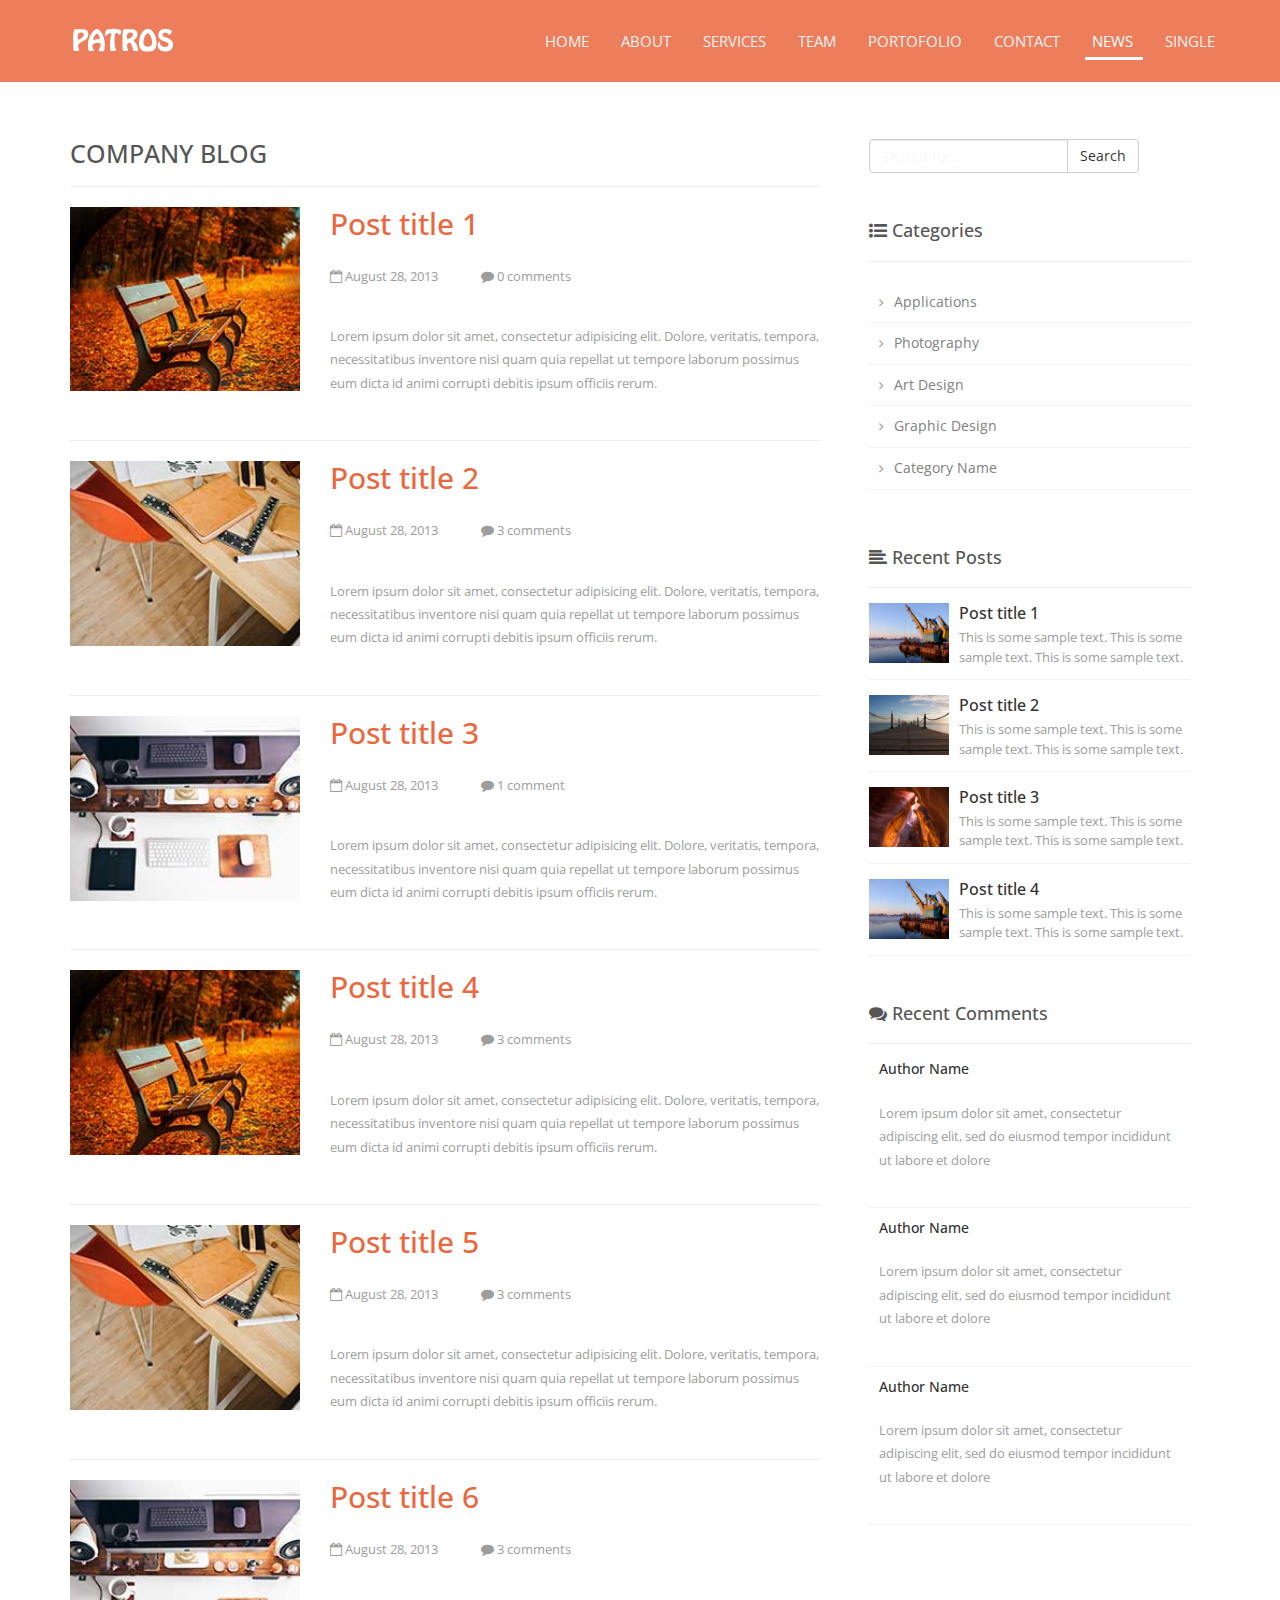
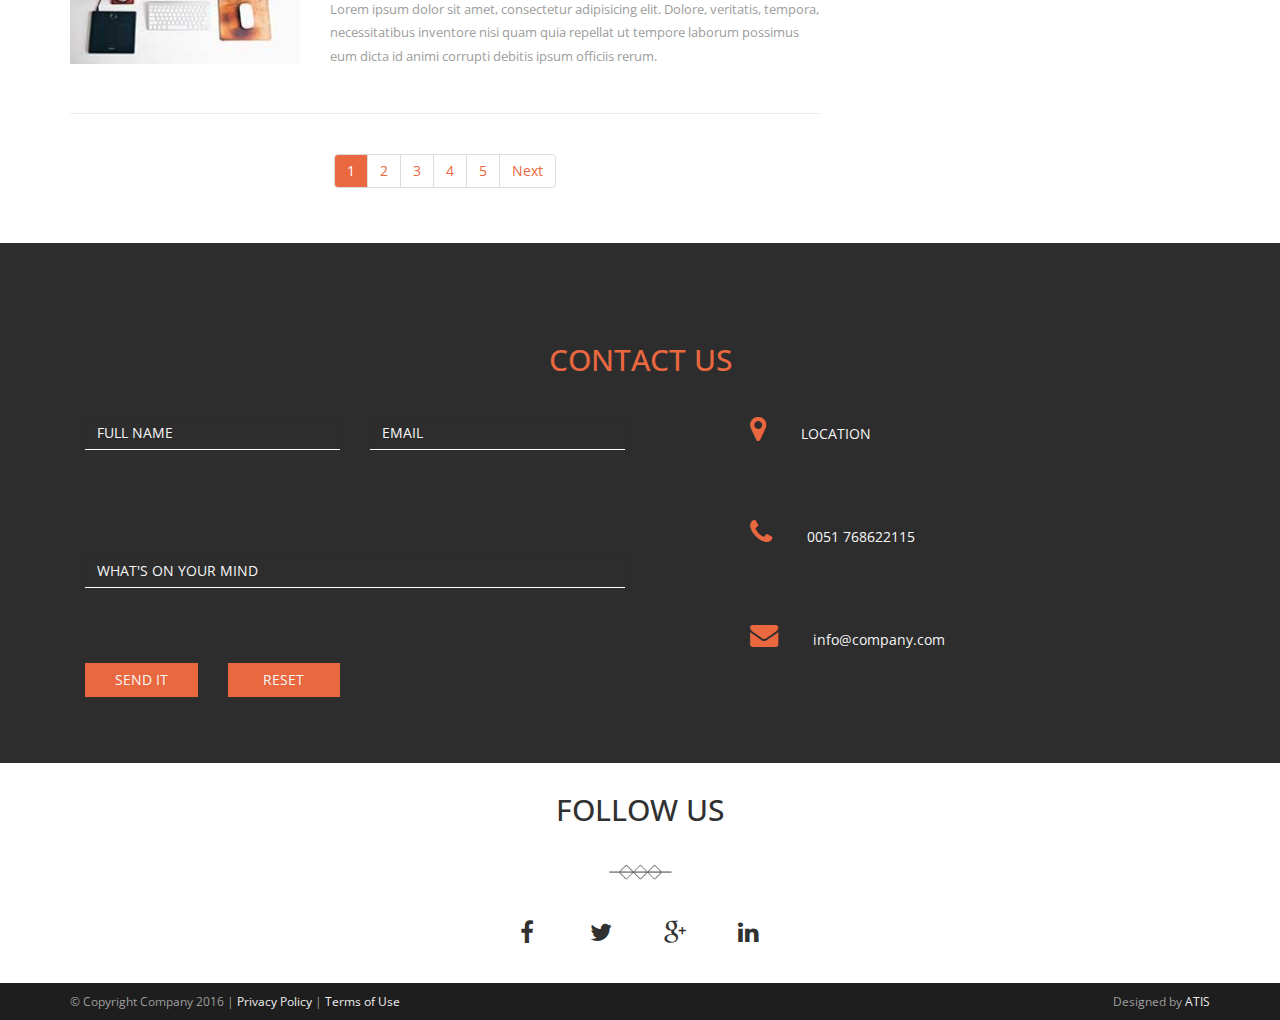
<file: blog.html>
<!DOCTYPE html>
<html lang="en">

	<head>
		<meta charset="utf-8">
		<meta http-equiv="X-UA-Compatible" content="IE=edge">
		<meta name="viewport" content="width=device-width, initial-scale=1">
		<meta name="description" content="">
		<meta name="author" content="">

        <title>PATROS - HTML5 FREE TEMPLATE</title>

        <!-- Bootstrap Core CSS -->

        <link href="css/bootstrap.min.css" rel="stylesheet">

        <!-- Custom Fonts -->
        <link href="font-awesome/css/font-awesome.min.css" rel="stylesheet" type="text/css">

        <!-- Custom CSS -->
		<link rel="stylesheet" href="css/patros.css" >
        
        <!-- HTML5 Shim and Respond.js IE8 support of HTML5 elements and media queries -->
        <!-- WARNING: Respond.js doesn't work if you view the page via file:// -->
        <!--[if lt IE 9]>
            <script src="https://oss.maxcdn.com/libs/html5shiv/3.7.0/html5shiv.js"></script>
            <script src="https://oss.maxcdn.com/libs/respond.js/1.4.2/respond.min.js"></script>
            <![endif]-->

	</head>

	<body data-spy="scroll">
		<!-- Navigation -->
		<nav class="navbar navbar-inverse navbar-fixed-top">
			<div class="container">
				<div class="navbar-header">
					<button type="button" class="navbar-toggle" data-toggle="collapse" data-target="#bs-example-navbar-collapse-1">
						<span class="sr-only">Toggle navigation</span>
						<span class="icon-bar"></span>
						<span class="icon-bar"></span>
						<span class="icon-bar"></span>
					</button>
					<a class="navbar-brand" href="index.html"><img src="images/logo.png" alt="company logo"/></a>
				</div>
				<div class="collapse navbar-collapse" id="bs-example-navbar-collapse-1">
					<ul class="nav navbar-nav navbar-right custom-menu">
						<li><a href="index.html#home">Home</a></li>
						<li><a href="index.html#about">About</a></li>
						<li><a href="index.html#services">Services</a></li>
						<li><a href="index.html#meet-team">Team</a></li>
						<li><a href="index.html#portfolio1">Portofolio</a></li>
						<li><a href="index.html#contact">Contact</a></li>
						<li class="active"><a href="blog.html">News</a></li>
						<li><a href="single-post.html">Single</a></li>
					</ul>
				</div>
			</div>
		</nav>

		<!-- Page Content -->
		<section class="container blog">
			<div class="row">
		        <!-- Blog Column -->
		        <div class="col-md-8">
		            <h1 class="page-header sidebar-title">
		                Company Blog
		            </h1>
		            <!-- First Blog Post -->
		            <div class="row blogu">
		                <div class="col-sm-4 col-md-4 ">
		                    <div class="blog-thumb">
		                        <a href="single-post.html">
		                            <img class="img-responsive" src="images/blog-photo1.jpg" alt="photo">
		                        </a>
		                    </div>
		                </div>
		                <div class="col-sm-8 col-md-8">
		                    <h2 class="blog-title">
		                        <a href="single-post.html">Post title 1</a>
		                    </h2>
		                    <p><i class="fa fa-calendar-o"></i>  August 28, 2013 
		                        <span class="comments-padding"></span>
		                        <i class="fa fa-comment"></i> 0 comments
		                    </p>
		                    <p>Lorem ipsum dolor sit amet, consectetur adipisicing elit. Dolore, veritatis, tempora, necessitatibus inventore nisi quam quia repellat ut tempore laborum possimus eum dicta id animi corrupti debitis ipsum officiis rerum.</p>
		                </div>
		            </div>
		            <hr>
		            <!-- Second Blog Post -->
		            <div class="row">
		                <div class="col-sm-4 col-md-4">
		                    <div class="blog-thumb">
		                        <a href="single-post.html">
		                            <img class="img-responsive" src="images/blog-photo2.jpg" alt="photo">
		                        </a>
		                    </div>
		                </div>
		                <div class="col-sm-8 col-md-8">
		                    <h2 class="blog-title">
		                        <a href="single-post.html">Post title 2</a>
		                    </h2>
		                    <p><i class="fa fa-calendar-o"></i> August 28, 2013 
		                       <span class="comments-padding"></span>
		                       <i class="fa fa-comment"></i> 3 comments
		                    </p>
		                    <p>Lorem ipsum dolor sit amet, consectetur adipisicing elit. Dolore, veritatis, tempora, necessitatibus inventore nisi quam quia repellat ut tempore laborum possimus eum dicta id animi corrupti debitis ipsum officiis rerum.</p>
		                </div>
		            </div>
		            <hr>
		            <!-- Third Blog Post -->
		            <div class="row">
		                <div class="col-sm-4 col-md-4">
		                    <div class="blog-thumb">
		                        <a href="single-post.html">
		                        <img class="img-responsive" src="images/blog-photo3.jpg" alt="photo">
		                        </a>
		                    </div>
		                </div>
		                <div class="col-sm-8 col-md-8">
		                    <h2 class="blog-title">
		                        <a href="single-post.html">Post title 3</a>
		                    </h2>
		                    <p><i class="fa fa-calendar-o"></i>  August 28, 2013 
		                        <span class="comments-padding"></span>
		                        <i class="fa fa-comment"></i> 1 comment
		                    </p>
		                    <p>Lorem ipsum dolor sit amet, consectetur adipisicing elit. Dolore, veritatis, tempora, necessitatibus inventore nisi quam quia repellat ut tempore laborum possimus eum dicta id animi corrupti debitis ipsum officiis rerum.</p>
		                </div>
		            </div>
		            <hr>
		            <!-- Fourth Blog Post -->
		            <div class="row">
		                <div class="col-sm-4 col-md-4">
		                    <div class="blog-thumb">
		                        <a href="single-post.html">
		                            <img class="img-responsive" src="images/blog-photo1.jpg" alt="photo">
		                        </a>
		                    </div>
		                </div>
		                <div class="col-sm-8 col-md-8">
		                    <h2 class="blog-title">
		                        <a href="single-post.html">Post title 4</a>
		                    </h2>
		                    <p><i class="fa fa-calendar-o"></i> August 28, 2013 
		                       <span class="comments-padding"></span>
		                       <i class="fa fa-comment"></i> 3 comments
		                    </p>
		                    <p>Lorem ipsum dolor sit amet, consectetur adipisicing elit. Dolore, veritatis, tempora, necessitatibus inventore nisi quam quia repellat ut tempore laborum possimus eum dicta id animi corrupti debitis ipsum officiis rerum.</p>
		                </div>
		            </div>

		             <hr>
		            <!-- Fifth Blog Post -->
		            <div class="row">
		                <div class="col-sm-4 col-md-4">
		                    <div class="blog-thumb">
		                        <a href="single-post.html">
		                            <img class="img-responsive" src="images/blog-photo2.jpg" alt="photo">
		                        </a>
		                    </div>
		                </div>
		                <div class="col-sm-8 col-md-8">
		                    <h2 class="blog-title">
		                        <a href="single-post.html">Post title 5</a>
		                    </h2>
		                    <p><i class="fa fa-calendar-o"></i> August 28, 2013 
		                       <span class="comments-padding"></span>
		                       <i class="fa fa-comment"></i> 3 comments
		                    </p>
		                    <p>Lorem ipsum dolor sit amet, consectetur adipisicing elit. Dolore, veritatis, tempora, necessitatibus inventore nisi quam quia repellat ut tempore laborum possimus eum dicta id animi corrupti debitis ipsum officiis rerum.</p>
		                </div>
		            </div>

		             <hr>
		            <!-- Six Blog Post -->
		            <div class="row">
		                <div class="col-sm-4 col-md-4">
		                    <div class="blog-thumb">
		                        <a href="single-post.html">
		                            <img class="img-responsive" src="images/blog-photo3.jpg" alt="photo">
		                        </a>
		                    </div>
		                </div>
		                <div class="col-sm-8 col-md-8">
		                    <h2 class="blog-title">
		                        <a href="single-post.html">Post title 6</a>
		                    </h2>
		                    <p><i class="fa fa-calendar-o"></i> August 28, 2013 
		                       <span class="comments-padding"></span>
		                       <i class="fa fa-comment"></i> 3 comments
		                    </p>
		                    <p>Lorem ipsum dolor sit amet, consectetur adipisicing elit. Dolore, veritatis, tempora, necessitatibus inventore nisi quam quia repellat ut tempore laborum possimus eum dicta id animi corrupti debitis ipsum officiis rerum.</p>
		                </div>
		            </div>
		            


		            <hr>
		            <div class="text-center"> 
		                <ul class="pagination"> 
		                    <li class="active"> <a href="#">1</a> </li> 
		                    <li> <a href="#">2</a> </li> 
		                    <li> <a href="#">3</a> </li> 
		                    <li> <a href="#">4</a> </li> 
		                    <li> <a href="#">5</a> </li> 
		                    <li> <a href="#">Next</a> </li> 
		                </ul> 
		            </div>
		        </div>
		            <!-- Blog Sidebar Column -->
		            <aside class="col-md-4 sidebar-padding">
		                <div class="blog-sidebar">
		                    <div class="input-group searchbar">
		                        <input type="text" class="form-control searchbar" placeholder="Search for...">
		                        <span class="input-group-btn">
		                        <button class="btn btn-default" type="button">Search</button>
		                        </span>
		                    </div><!-- /input-group -->
		                </div>
		                <!-- Blog Categories -->
		                <div class="blog-sidebar">
		                    <h4 class="sidebar-title"><i class="fa fa-list-ul"></i> Categories</h4>
		                    <hr>
		                    <ul class="sidebar-list">
		                        <li><a href="#">Applications</a></li>
		                        <li><a href="#">Photography</a></li>
		                        <li><a href="#">Art Design</a></li>
		                        <li><a href="#">Graphic Design</a></li>
		                        <li><a href="#">Category Name</a></li>
		                    </ul>
		                </div>
		                <!-- Recent Posts -->
		                <div class="blog-sidebar">
		                    <h4 class="sidebar-title"><i class="fa fa-align-left"></i> Recent Posts</h4>
		                    <hr style="margin-bottom: 5px;">

		                    <div class="media">
		                        <a class="pull-left" href="#">
		                            <img class="img-responsive media-object" src="images/blog1.jpg" alt="Media Object">
		                        </a>
		                        <div class="media-body">
		                            <h4 class="media-heading"><a href="#">Post title 1</a></h4>
		                            This is some sample text. This is some sample text. This is some sample text.
		                        </div>
		                    </div>

		                    <div class="media">
		                        <a class="pull-left" href="#">
		                            <img class="img-responsive media-object" src="images/blog2.jpg" alt="Media Object">
		                        </a>
		                        <div class="media-body">
		                            <h4 class="media-heading"><a href="#">Post title 2</a></h4>
		                            This is some sample text. This is some sample text. This is some sample text.
		                        </div>
		                    </div>

		                    <div class="media">
		                        <a class="pull-left" href="#">
		                            <img class="img-responsive media-object" src="images/blog3.jpg" alt="Media Object">
		                        </a>
		                        <div class="media-body">
		                            <h4 class="media-heading"><a href="#">Post title 3</a></h4>
		                            This is some sample text. This is some sample text. This is some sample text.
		                        </div>
		                    </div>
		                    <div class="media">
		                        <a class="pull-left" href="#">
		                            <img class="img-responsive media-object" src="images/blog1.jpg" alt="Media Object">
		                        </a>
		                        <div class="media-body">
		                            <h4 class="media-heading"><a href="#">Post title 4</a></h4>
		                            This is some sample text. This is some sample text. This is some sample text.
		                        </div>
		                    </div>
		                </div>

		                <div class="blog-sidebar">
		                    <h4 class="sidebar-title"><i class="fa fa-comments"></i> Recent Comments</h4>
		                    <hr style="margin-bottom: 5px;">
		                     <ul class="sidebar-list">
		                        <li><h5 class="blog-title">Author Name</h5><p>Lorem ipsum dolor sit amet, consectetur adipiscing elit, sed do eiusmod tempor incididunt ut labore et dolore</p>
		                        </li>
		                        <li><h5 class="blog-title">Author Name</h5><p>Lorem ipsum dolor sit amet, consectetur adipiscing elit, sed do eiusmod tempor incididunt ut labore et dolore</p>
		                        </li>
		                        <li><h5 class="blog-title">Author Name</h5><p>Lorem ipsum dolor sit amet, consectetur adipiscing elit, sed do eiusmod tempor incididunt ut labore et dolore</p>
		                        </li>
							</ul>
						</div>

					</aside>
				</div>
		    </section>

        
		<section id="contact">
			<div class="container"> 
				<div class="row">
					<div class="col-md-12">
						<div class="col-lg-12">
							<div class="text-center color-elements">
							<h2>Contact Us</h2>
							</div>
						</div>
						<div class="col-lg-6 col-md-8">
							<form class="inline" id="contactForm" method="post" >
								<div class="row">
									<div class="col-sm-6 height-contact-element">
										<div class="form-group">
											<input type="text" name="first_name" class="form-control custom-labels" id="name" placeholder="FULL NAME" required data-validation-required-message="Please write your name!"/>
											<p class="help-block text-danger"></p>
										</div>
									</div>
									<div class="col-sm-6 height-contact-element">
										<div class="form-group">
											<input type="email" name="email" class="form-control custom-labels" id="email" placeholder="EMAIL" required data-validation-required-message="Please write your email!"/>
											<p class="help-block text-danger"></p>
										</div>
									</div>
									<div class="col-sm-12 height-contact-element">
										<div class="form-group">
											<input type="text" name="message" class="form-control custom-labels" id="message" placeholder="WHAT'S ON YOUR MIND" required data-validation-required-message="Please write a message!"/>
										</div>
									</div>
									<div class="col-sm-3 col-xs-6 height-contact-element">
										<div class="form-group">
											<input type="submit" class="btn btn-md btn-custom btn-noborder-radius" value="Send It"/>
										</div>
									</div>
									<div class="col-sm-3 col-xs-6 height-contact-element">
										<div class="form-group">
											<button type="button" class="btn btn-md btn-noborder-radius btn-custom" name="reset">RESET
											</button>
										</div>
									</div>
									<div class="col-sm-3 col-xs-6 height-contact-element">
										<div class="form-group">
											<div id="response_holder"></div>
										</div>
									</div>
									<div class="col-sm-12 contact-msg">
									<div id="success"></div>
									</div>
								</div>
							</form>
						</div>
						<div class="col-lg-5 col-md-3 col-lg-offset-1 col-md-offset-1">
							<div class="row">
								<div class="col-md-12 height-contact-element">
									<div class="form-group">
										<i class="fa fa-2x fa-map-marker"></i>
										<span class="text">LOCATION</span>
									</div>
								</div>
								<div class="col-md-12 height-contact-element">
									<div class="form-group">
										<i class="fa fa-2x fa-phone"></i>
										<span class="text">0051 768622115</span>
									 </div>
								 </div>
								<div class="col-md-12 height-contact-element">    
									<div class="form-group">
										<i class="fa fa-2x fa-envelope"></i>
										<span class="text">info@company.com</span>
									</div>
								</div>
							</div>
						</div>
					</div>
				</div>
			</div>
		</section>

		<section id="follow-us">
			<div class="container"> 
				<div class="text-center height-contact-element">
					<h2>FOLLOW US</h2>
				</div>
				<img class="img-responsive displayed" src="images/short.png" alt="short" />
				<div class="text-center height-contact-element">
					<ul class="list-unstyled list-inline list-social-icons">
						<li class="active"><a href="#"><i class="fa fa-facebook social-icons"></i></a></li>
						<li><a href="#"><i class="fa fa-twitter social-icons"></i></a></li>
						<li><a href="#"><i class="fa fa-google-plus social-icons"></i></a></li>
						<li><a href="#"><i class="fa fa-linkedin social-icons"></i></a></li>
					</ul>
				</div>
			</div>
		</section>

		<footer id="footer">
			<div class="container">
				<div class="row myfooter">
					<div class="col-sm-6"><div class="pull-left">
					© Copyright Company 2016 | <a href="#">Privacy Policy</a> | <a href="#">Terms of Use</a>
					</div></div>
					<div class="col-sm-6">
						<div class="pull-right">Designed by <a href="http://www.atis.al">ATIS</a></div>
					</div>
				</div>
			</div>
		</footer>


        <!-- jQuery -->
        <script src="js/jquery.js"></script>
        <!-- Bootstrap Core JavaScript -->
        <script src="js/bootstrap.min.js"></script>


        <!--Jquery Smooth Scrolling-->
        <script>
            $(document).ready(function(){
                $('.custom-menu a[href^="#"], .intro-scroller .inner-link').on('click',function (e) {
                    e.preventDefault();

                    var target = this.hash;
                    var $target = $(target);

                    $('html, body').stop().animate({
                        'scrollTop': $target.offset().top
                    }, 900, 'swing', function () {
                        window.location.hash = target;
                    });
                });

                $('a.page-scroll').bind('click', function(event) {
                    var $anchor = $(this);
                    $('html, body').stop().animate({
                        scrollTop: $($anchor.attr('href')).offset().top
                    }, 1500, 'easeInOutExpo');
                    event.preventDefault();
                });

               $(".nav a").on("click", function(){
                     $(".nav").find(".active").removeClass("active");
                    $(this).parent().addClass("active");
            	});

                $('body').append('<div id="toTop" class="btn btn-primary color1"><span class="glyphicon glyphicon-chevron-up"></span></div>');
                    $(window).scroll(function () {
                        if ($(this).scrollTop() != 0) {
                            $('#toTop').fadeIn();
                        } else {
                            $('#toTop').fadeOut();
                        }
                    }); 
                $('#toTop').click(function(){
                    $("html, body").animate({ scrollTop: 0 }, 700);
                    return false;
                });

            });
        </script>

    </body>
</html>
</file>
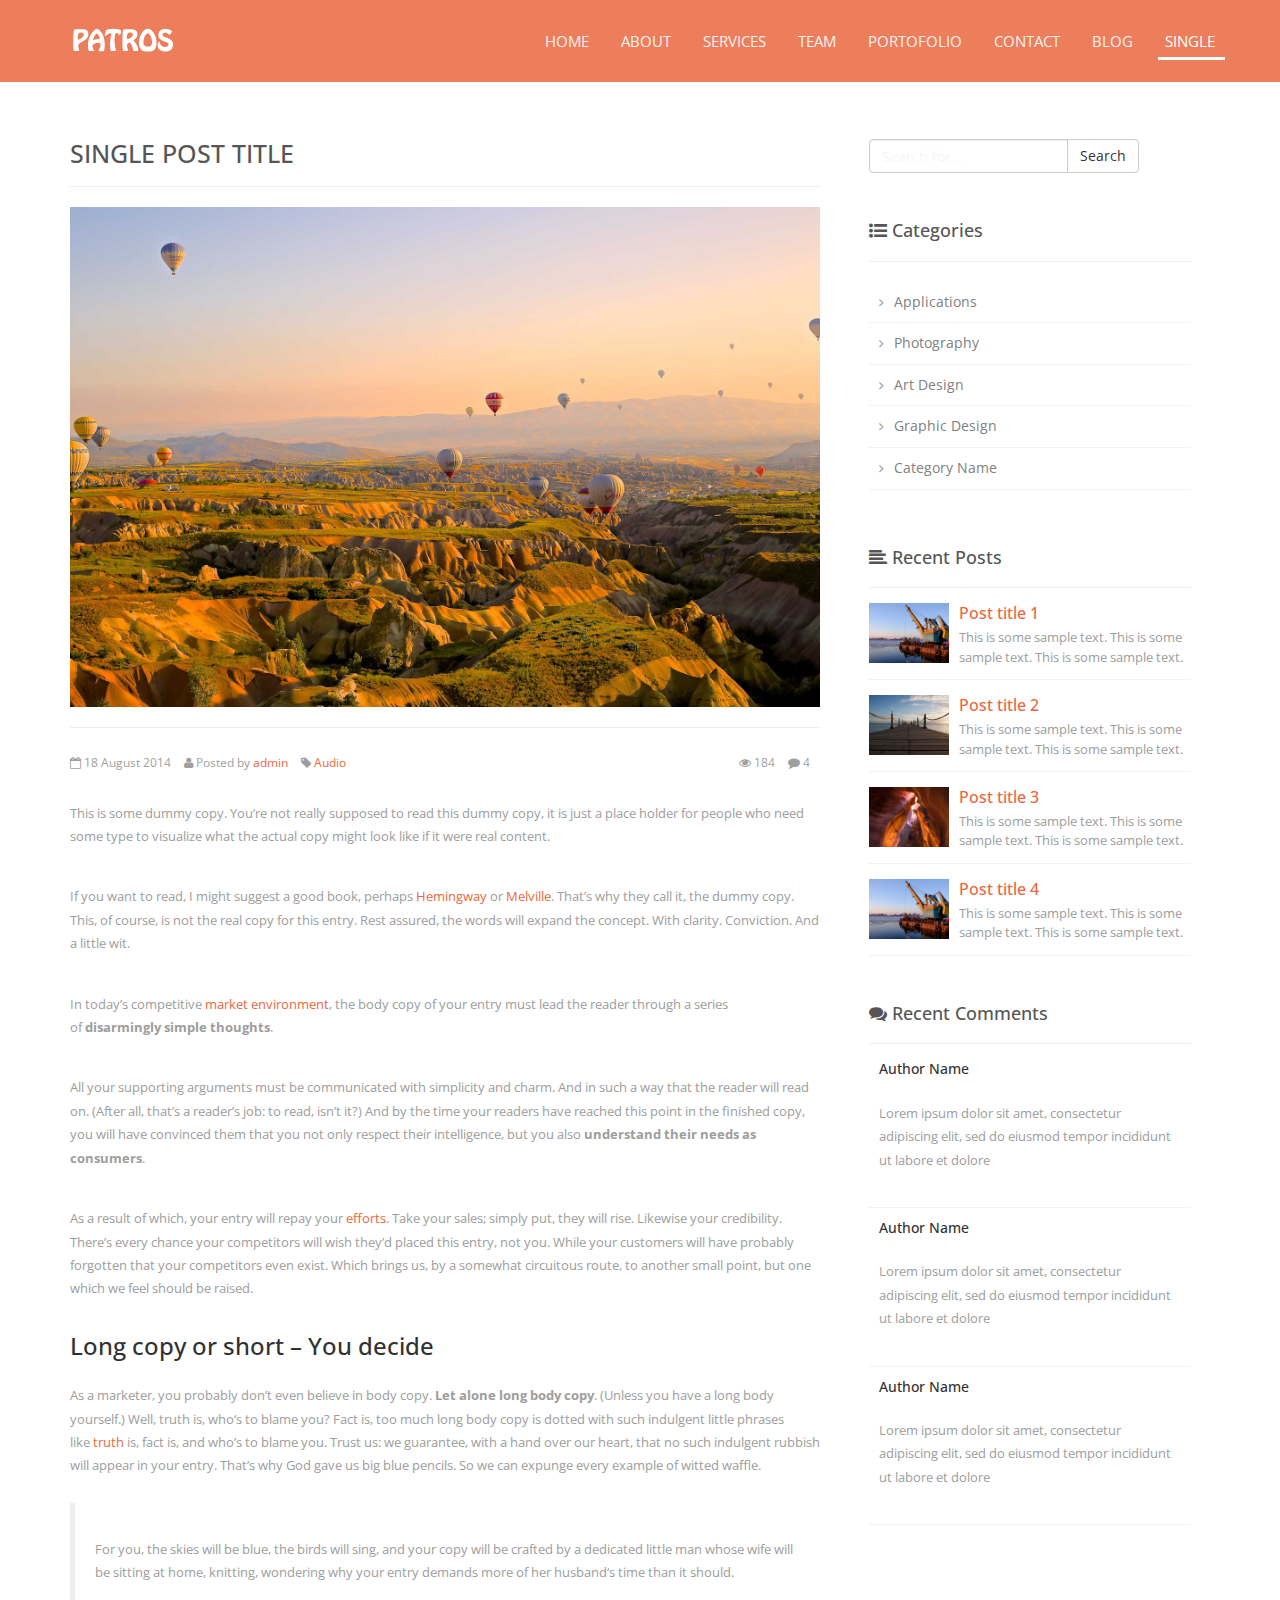
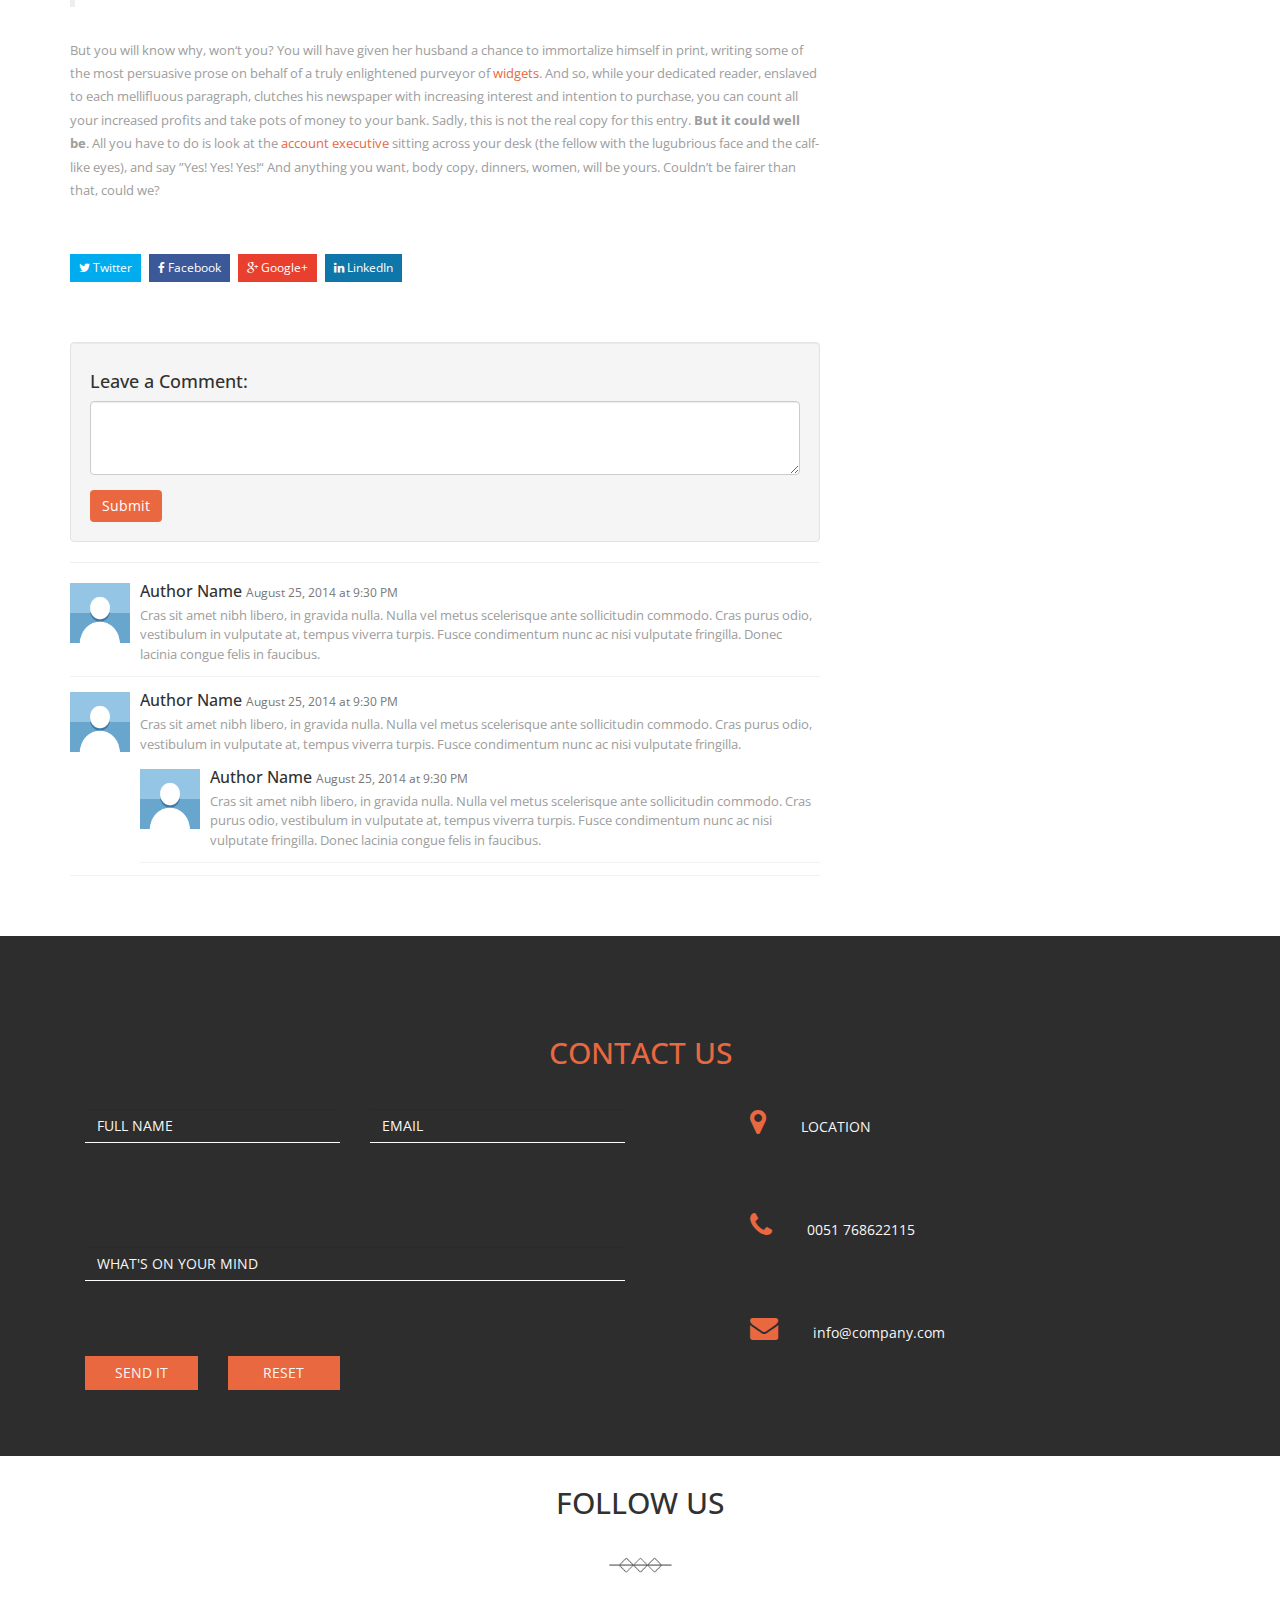
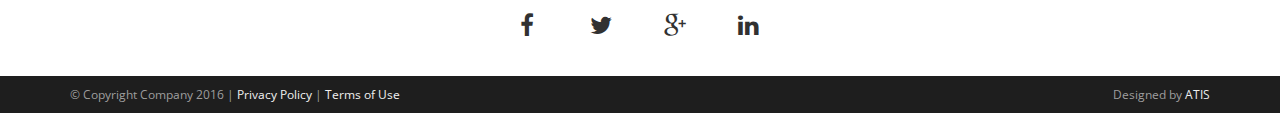
<file: single-post.html>
<!DOCTYPE html>
<html lang="en">

	<head>
		<meta charset="utf-8">
		<meta http-equiv="X-UA-Compatible" content="IE=edge">
		<meta name="viewport" content="width=device-width, initial-scale=1">
		<meta name="description" content="">
		<meta name="author" content="ATIS">

        <title>PATROS - HTML5 FREE TEMPLATE</title>

        <!-- Bootstrap Core CSS -->

        <link href="css/bootstrap.min.css" rel="stylesheet">

        <!-- Custom Fonts -->
        <link href="font-awesome/css/font-awesome.min.css" rel="stylesheet" type="text/css">

        <!-- Custom CSS -->
		<link rel="stylesheet" href="css/patros.css" >
        
        <!-- HTML5 Shim and Respond.js IE8 support of HTML5 elements and media queries -->
        <!-- WARNING: Respond.js doesn't work if you view the page via file:// -->
        <!--[if lt IE 9]>
            <script src="https://oss.maxcdn.com/libs/html5shiv/3.7.0/html5shiv.js"></script>
            <script src="https://oss.maxcdn.com/libs/respond.js/1.4.2/respond.min.js"></script>
            <![endif]-->

	</head>

    <body data-spy="scroll">
		<!-- Navigation -->
		<nav class="navbar navbar-inverse navbar-fixed-top">
			<div class="container">
				<div class="navbar-header">
					<button type="button" class="navbar-toggle" data-toggle="collapse" data-target="#bs-example-navbar-collapse-1">
						<span class="sr-only">Toggle navigation</span>
						<span class="icon-bar"></span>
						<span class="icon-bar"></span>
						<span class="icon-bar"></span>
					</button>
					<a class="navbar-brand" href="index.html"><img src="images/logo.png" alt="company logo"/></a>
				</div>
				<div class="collapse navbar-collapse" id="bs-example-navbar-collapse-1">
					<ul class="nav navbar-nav navbar-right custom-menu">
						<li><a href="index.html#home">Home</a></li>
						<li><a href="index.html#about">About</a></li>
						<li><a href="index.html#services">Services</a></li>
						<li><a href="index.html#meet-team">Team</a></li>
						<li><a href="index.html#portfolio1">Portofolio</a></li>
						<li><a href="index.html#contact">Contact</a></li>
						<li><a href="blog.html">Blog</a></li>
						<li class="active"><a href="single-post.html">Single</a></li>
					</ul>
				</div>
			</div>
		</nav>

    <!-- Page Content -->
	    <div class="container blog singlepost">
			<div class="row">
				<article class="col-md-8">
			        <h1 class="page-header sidebar-title">Single Post Title</h1>
			        <img src="images/unsplash1.jpg" class="img-responsive" alt="photo" />
			        <hr>
					<div class="row">
						<div class="col-md-12">
							<div class="entry-meta">
								 <span><i class="fa fa-calendar-o"></i> 18 August 2014</span>
								 <span><i class="fa fa-user"></i> Posted by <a href="#">admin</a></span>  
								 <span> <i class="fa fa-tag"></i> <a href="#" rel="tag">Audio</a></span>
								 <div class="pull-right"><span><i class="fa fa-eye"></i> 184</span> <span><i class="fa fa-comment"></i> 4</span></div>
							</div>
					</div>
					</div>
					<p>This is some dummy copy. You&rsquo;re not really supposed to read this dummy copy, it is just a place holder for people who need some type to visualize what the actual copy might look like if it were real content.</p>
					<p>If you want to read, I might suggest a good book, perhaps <a title="Hemingway" href="http://en.wikipedia.org/wiki/Ernest_Hemingway">Hemingway</a> or <a title="Melville" href="http://en.wikipedia.org/wiki/Herman_Melville">Melville</a>. That&rsquo;s why they call it, the dummy copy. This, of course, is not the real copy for this entry. Rest assured, the words will expand the concept. With clarity. Conviction. And a little wit.</p>
					<p>In today&rsquo;s competitive <a title="market environment" href="http://en.wikipedia.org/wiki/Market_environment">market environment</a>, the body copy of your entry must lead the reader through a series of <strong>disarmingly simple thoughts</strong>.</p>
					<p>All your supporting arguments must be communicated with simplicity and charm. And in such a way that the reader will read on. (After all, that&rsquo;s a reader&rsquo;s job: to read, isn&rsquo;t it?) And by the time your readers have reached this point in the finished copy, you will have convinced them that you not only respect their intelligence, but you also <strong>understand their needs as consumers</strong>.</p>
					<p>As a result of which, your entry will repay your <a title="writing" href="http://en.wikipedia.org/wiki/Writing">efforts</a>. Take your sales; simply put, they will rise. Likewise your credibility. There&rsquo;s every chance your competitors will wish they&rsquo;d placed this entry, not you. While your customers will have probably forgotten that your competitors even exist. Which brings us, by a somewhat circuitous route, to another small point, but one which we feel should be raised.</p>
					<h3>Long copy or short – You decide</h3>
					<p>As a marketer, you probably don&rsquo;t even believe in body copy. <strong>Let alone long body copy</strong>. (Unless you have a long body yourself.) Well, truth is, who&lsquo;s to blame you? Fact is, too much long body copy is dotted with such indulgent little phrases like <a title="truth" href="http://en.wikipedia.org/wiki/Truth">truth</a> is, fact is, and who&rsquo;s to blame you. Trust us: we guarantee, with a hand over our heart, that no such indulgent rubbish will appear in your entry. That&rsquo;s why God gave us big blue pencils. So we can expunge every example of witted waffle.</p>
					<blockquote>
					  <p>For you, the skies will be blue, the birds will sing, and your copy will be crafted by a dedicated little man whose wife will be sitting at home, knitting, wondering why your entry demands more of her husband&lsquo;s time than it should.</p>
					</blockquote>
					<p>But you will know why, won&lsquo;t you? You will have given her husband a chance to immortalize himself in print, writing some of the most persuasive prose on behalf of a truly enlightened purveyor of <a title="widgets" href="http://en.wikipedia.org/wiki/Widgets">widgets</a>. And so, while your dedicated reader, enslaved to each mellifluous paragraph, clutches his newspaper with increasing interest and intention to purchase, you can count all your increased profits and take pots of money to your bank. Sadly, this is not the real copy for this entry. <strong>But it could well be</strong>. All you have to do is look at the <a title="account executive" href="http://en.wikipedia.org/wiki/Account_executive">account executive</a> sitting across your desk (the fellow with the lugubrious face and the calf-like eyes), and say &rdquo;Yes! Yes! Yes!&ldquo; And anything you want, body copy, dinners, women, will be yours. Couldn&rsquo;t be fairer than that, could we?</p>

					<div class="mysharing">
					<!-- Twitter -->
					<a href="http://twitter.com/home?status=" title="Share on Twitter" target="_blank" class="btn btn-twitter"><i class="fa fa-twitter"></i> Twitter</a>
					 <!-- Facebook -->
					<a href="https://www.facebook.com/sharer/sharer.php?u=" title="Share on Facebook" target="_blank" class="btn btn-facebook"><i class="fa fa-facebook"></i> Facebook</a>
					<!-- Google+ -->
					<a href="https://plus.google.com/share?url=" title="Share on Google+" target="_blank" class="btn btn-googleplus"><i class="fa fa-google-plus"></i> Google+</a>
					<!-- LinkedIn --> 
					<a href="http://www.linkedin.com/shareArticle?mini=true" title="Share on LinkedIn" target="_blank" class="btn btn-linkedin"><i class="fa fa-linkedin"></i> LinkedIn</a>
					</div>

					<!-- Blog Comments -->
			        <div class="comments1">
						<div class="well">
							<h4>Leave a Comment:</h4>
							<form>
								<div class="form-group">
									<textarea class="form-control" rows="3"></textarea>
								</div>
								<button type="submit" class="btn btn-primary">Submit</button>
							</form>
						</div>
						<hr>
						<div class="media">
							<a class="pull-left" href="#">
							 	<img class="media-object" src="images/avatar1.png" alt="">
							</a>
							<div class="media-body">
								<h4 class="media-heading">Author Name
									<small>August 25, 2014 at 9:30 PM</small>
								</h4>
								Cras sit amet nibh libero, in gravida nulla. Nulla vel metus scelerisque ante sollicitudin commodo. Cras purus odio, vestibulum in vulputate at, tempus viverra turpis. Fusce condimentum nunc ac nisi vulputate fringilla. Donec lacinia congue felis in faucibus.
							</div>
						</div>
						<div class="media">
							<a class="pull-left" href="#">
							    <img class="media-object" src="images/avatar1.png" alt="">
							</a>
							<div class="media-body">
								<h4 class="media-heading">Author Name
									<small>August 25, 2014 at 9:30 PM</small>
								</h4>
								Cras sit amet nibh libero, in gravida nulla. Nulla vel metus scelerisque ante sollicitudin commodo. Cras purus odio, vestibulum in vulputate at, tempus viverra turpis. Fusce condimentum nunc ac nisi vulputate fringilla.
								<div class="media">
									<a class="pull-left" href="#">
										<img class="media-object" src="images/avatar1.png" alt="">
									</a>
									<div class="media-body">
										<h4 class="media-heading">Author Name
											<small>August 25, 2014 at 9:30 PM</small>
										</h4>
										Cras sit amet nibh libero, in gravida nulla. Nulla vel metus scelerisque ante sollicitudin commodo. Cras purus odio, vestibulum in vulputate at, tempus viverra turpis. Fusce condimentum nunc ac nisi vulputate fringilla. Donec lacinia congue felis in faucibus.
									</div>
								</div>
							</div>
						</div>
			        </div>
			    </article>
				<!-- Blog Sidebar Column -->
				<aside class="col-md-4 sidebar-padding">
					<div class="blog-sidebar">
						<div class="input-group searchbar">
							<input type="text" class="form-control searchbar" placeholder="Search for...">
							<span class="input-group-btn">
							<button class="btn btn-default" type="button">Search</button>
							</span>
						</div><!-- /input-group -->
					</div>
					<!-- Blog Categories -->
					<div class="blog-sidebar">
						<h4 class="sidebar-title"><i class="fa fa-list-ul"></i> Categories</h4>
						<hr>
						<ul class="sidebar-list">
							<li><a href="#">Applications</a></li>
							<li><a href="#">Photography</a></li>
							<li><a href="#">Art Design</a></li>
							<li><a href="#">Graphic Design</a></li>
							<li><a href="#">Category Name</a></li>
						</ul>
					</div>
					<!-- Recent Posts -->
					<div class="blog-sidebar">
					    <h4 class="sidebar-title"><i class="fa fa-align-left"></i> Recent Posts</h4>
					    <hr style="margin-bottom: 5px;">

					    <div class="media">
					        <a class="pull-left" href="#">
					            <img class="img-responsive media-object" src="images/blog1.jpg" alt="Media Object">
					        </a>
					        <div class="media-body">
					            <h4 class="media-heading"><a href="#">Post title 1</a></h4>
					            This is some sample text. This is some sample text. This is some sample text.
					        </div>
					    </div>

					    <div class="media">
					        <a class="pull-left" href="#">
					            <img class="img-responsive media-object" src="images/blog2.jpg" alt="Media Object">
					        </a>
					        <div class="media-body">
					            <h4 class="media-heading"><a href="#">Post title 2</a></h4>
					            This is some sample text. This is some sample text. This is some sample text.
					        </div>
					    </div>

					    <div class="media">
					        <a class="pull-left" href="#">
					            <img class="img-responsive media-object" src="images/blog3.jpg" alt="Media Object">
					        </a>
					        <div class="media-body">
					            <h4 class="media-heading"><a href="#">Post title 3</a></h4>
					            This is some sample text. This is some sample text. This is some sample text.
					        </div>
					    </div>
					    <div class="media">
					        <a class="pull-left" href="#">
					            <img class="img-responsive media-object" src="images/blog1.jpg" alt="Media Object">
					        </a>
					        <div class="media-body">
					            <h4 class="media-heading"><a href="#">Post title 4</a></h4>
					            This is some sample text. This is some sample text. This is some sample text.
					        </div>
					    </div>
					</div>

					<div class="blog-sidebar">
					    <h4 class="sidebar-title"><i class="fa fa-comments"></i> Recent Comments</h4>
					    <hr style="margin-bottom: 5px;">
					     <ul class="sidebar-list">
					        <li><h5 class="blog-title">Author Name</h5><p>Lorem ipsum dolor sit amet, consectetur adipiscing elit, sed do eiusmod tempor incididunt ut labore et dolore</p>
					        </li>
					        <li><h5 class="blog-title">Author Name</h5><p>Lorem ipsum dolor sit amet, consectetur adipiscing elit, sed do eiusmod tempor incididunt ut labore et dolore</p>
					        </li>
					        <li><h5 class="blog-title">Author Name</h5><p>Lorem ipsum dolor sit amet, consectetur adipiscing elit, sed do eiusmod tempor incididunt ut labore et dolore</p>
					        </li>
					    </ul>
					</div>

				</aside>
			</div>
	    </div>


<section id="contact">
			<div class="container"> 
				<div class="row">
					<div class="col-md-12">
						<div class="col-lg-12">
							<div class="text-center color-elements">
							<h2>Contact Us</h2>
							</div>
						</div>
						<div class="col-lg-6 col-md-8">
							<form class="inline" id="contactForm" method="post" >
								<div class="row">
									<div class="col-sm-6 height-contact-element">
										<div class="form-group">
											<input type="text" name="first_name" class="form-control custom-labels" id="name" placeholder="FULL NAME" required data-validation-required-message="Please write your name!"/>
											<p class="help-block text-danger"></p>
										</div>
									</div>
									<div class="col-sm-6 height-contact-element">
										<div class="form-group">
											<input type="email" name="email" class="form-control custom-labels" id="email" placeholder="EMAIL" required data-validation-required-message="Please write your email!"/>
											<p class="help-block text-danger"></p>
										</div>
									</div>
									<div class="col-sm-12 height-contact-element">
										<div class="form-group">
											<input type="text" name="message" class="form-control custom-labels" id="message" placeholder="WHAT'S ON YOUR MIND" required data-validation-required-message="Please write a message!"/>
										</div>
									</div>
									<div class="col-sm-3 col-xs-6 height-contact-element">
										<div class="form-group">
											<input type="submit" class="btn btn-md btn-custom btn-noborder-radius" value="Send It"/>
										</div>
									</div>
									<div class="col-sm-3 col-xs-6 height-contact-element">
										<div class="form-group">
											<button type="button" class="btn btn-md btn-noborder-radius btn-custom" name="reset">RESET
											</button>
										</div>
									</div>
									<div class="col-sm-3 col-xs-6 height-contact-element">
										<div class="form-group">
											<div id="response_holder"></div>
										</div>
									</div>
									<div class="col-sm-12 contact-msg">
									<div id="success"></div>
									</div>
								</div>
							</form>
						</div>
						<div class="col-lg-5 col-md-3 col-lg-offset-1 col-md-offset-1">
							<div class="row">
								<div class="col-md-12 height-contact-element">
									<div class="form-group">
										<i class="fa fa-2x fa-map-marker"></i>
										<span class="text">LOCATION</span>
									</div>
								</div>
								<div class="col-md-12 height-contact-element">
									<div class="form-group">
										<i class="fa fa-2x fa-phone"></i>
										<span class="text">0051 768622115</span>
									 </div>
								 </div>
								<div class="col-md-12 height-contact-element">    
									<div class="form-group">
										<i class="fa fa-2x fa-envelope"></i>
										<span class="text">info@company.com</span>
									</div>
								</div>
							</div>
						</div>
					</div>
				</div>
			</div>
		</section>

		<section id="follow-us">
			<div class="container"> 
				<div class="text-center height-contact-element">
					<h2>FOLLOW US</h2>
				</div>
				<img class="img-responsive displayed" src="images/short.png" alt="short" />
				<div class="text-center height-contact-element">
					<ul class="list-unstyled list-inline list-social-icons">
						<li class="active"><a href="#"><i class="fa fa-facebook social-icons"></i></a></li>
						<li><a href="#"><i class="fa fa-twitter social-icons"></i></a></li>
						<li><a href="#"><i class="fa fa-google-plus social-icons"></i></a></li>
						<li><a href="#"><i class="fa fa-linkedin social-icons"></i></a></li>
					</ul>
				</div>
			</div>
		</section>

		<footer id="footer">
			<div class="container">
				<div class="row myfooter">
					<div class="col-sm-6"><div class="pull-left">
					© Copyright Company 2016 | <a href="#">Privacy Policy</a> | <a href="#">Terms of Use</a>
					</div></div>
					<div class="col-sm-6">
						<div class="pull-right">Designed by <a href="http://www.atis.al">ATIS</a></div>
					</div>
				</div>
			</div>
		</footer>

        <!-- jQuery -->
        <script src="js/jquery.js"></script>
        <!-- Bootstrap Core JavaScript -->
        <script src="js/bootstrap.min.js"></script>

        <!--Jquery Smooth Scrolling-->
        <script>
            $(document).ready(function(){
                $('.custom-menu a[href^="#"], .intro-scroller .inner-link').on('click',function (e) {
                    e.preventDefault();

                    var target = this.hash;
                    var $target = $(target);

                    $('html, body').stop().animate({
                        'scrollTop': $target.offset().top
                    }, 900, 'swing', function () {
                        window.location.hash = target;
                    });
                });
            });
        </script>

        <script>
            $(".nav a").on("click", function(){
                     $(".nav").find(".active").removeClass("active");
                    $(this).parent().addClass("active");
            });
        </script>

        <script>
        //jQuery for page scrolling feature - requires jQuery Easing plugin
            $(function() {
                $('a.page-scroll').bind('click', function(event) {
                    var $anchor = $(this);
                    $('html, body').stop().animate({
                        scrollTop: $($anchor.attr('href')).offset().top
                    }, 1500, 'easeInOutExpo');
                    event.preventDefault();
                });
            });
        </script>

        <script>
            $(document).ready(function(){
                $('body').append('<div id="toTop" class="btn btn-primary color1"><span class="glyphicon glyphicon-chevron-up"></span></div>');
                    $(window).scroll(function () {
                        if ($(this).scrollTop() != 0) {
                            $('#toTop').fadeIn();
                        } else {
                            $('#toTop').fadeOut();
                        }
                    }); 
                $('#toTop').click(function(){
                    $("html, body").animate({ scrollTop: 0 }, 700);
                    return false;
                });
            });
        </script>

    </body>
</html>
</file>
<file: css/patros.css>
@import url(//fonts.googleapis.com/css?family=Open+Sans:300italic,400italic,600italic,700italic,400,300,600,700);

.cb-slideshow, .cb-slideshow:after { position:absolute; width:100%; height:100%; top: 0px; left: 0px; z-index: 0; background-color:#131313;
}
.cb-slideshow li span { width: 100%; height: 100%; position: absolute; top: 0px; left: 0px; color: transparent;background-size: cover;
    background-repeat: none; opacity: 0; z-index: 0; -webkit-backface-visibility: hidden; -webkit-animation: imageAnimation 36s linear infinite 0s;
    -moz-animation: imageAnimation 36s linear infinite 0s; -o-animation: imageAnimation 36s linear infinite 0s; -ms-animation: imageAnimation 36s linear infinite 0s;
    animation: imageAnimation 36s linear infinite 0s; }
.cb-slideshow li div { z-index: 1000; position: absolute; bottom: 30px; left: 0px; width: 100%; text-align: center; opacity: 0; color: #fff;
    -webkit-animation: titleAnimation 36s linear infinite 0s; -moz-animation: titleAnimation 36s linear infinite 0s; -o-animation: titleAnimation 36s linear infinite 0s;
    -ms-animation: titleAnimation 36s linear infinite 0s; animation: titleAnimation 36s linear infinite 0s; }
.cb-slideshow li div h3 { font-family: 'Open Sans'; font-size: 70px; padding-left: 20px; line-height: 50px; color:#E96840; }
.cb-slideshow h3,.cb-slideshow h4{ margin-bottom: 15%; }
.cb-slideshow li:nth-child(1) span { background-image: url(../images/guru.jpg); }
.cb-slideshow li:nth-child(2) span { background-image: url(../images/vya.jpg); -webkit-animation-delay: 6s; -moz-animation-delay: 6s;
    -o-animation-delay: 6s; -ms-animation-delay: 6s; animation-delay: 6s; }
.cb-slideshow li:nth-child(3) span { background-image: url(../images/unsplash3.jpg); -webkit-animation-delay: 12s; -moz-animation-delay: 12s;
    -o-animation-delay: 12s; -ms-animation-delay: 12s; animation-delay: 12s; }
.cb-slideshow li:nth-child(4) span { background-image: url(../images/unsplash4.jpg); -webkit-animation-delay: 18s; -moz-animation-delay: 18s;
    -o-animation-delay: 18s; -ms-animation-delay: 18s; animation-delay: 18s; }
.cb-slideshow li:nth-child(5) span { background-image: url(../images/unsplash5.jpg); -webkit-animation-delay: 24s; -moz-animation-delay: 24s;
    -o-animation-delay: 24s; -ms-animation-delay: 24s; animation-delay: 24s; }
.cb-slideshow li:nth-child(6) span { background-image: url(../images/unsplash6.jpg); -webkit-animation-delay: 30s; -moz-animation-delay: 30s;
    -o-animation-delay: 30s; -ms-animation-delay: 30s; animation-delay: 30s; }
.cb-slideshow li:nth-child(2) div { -webkit-animation-delay: 6s; -moz-animation-delay: 6s; -o-animation-delay: 6s; -ms-animation-delay: 6s;
    animation-delay: 6s; }
.cb-slideshow li:nth-child(3) div { -webkit-animation-delay: 12s; -moz-animation-delay: 12s; -o-animation-delay: 12s; -ms-animation-delay: 12s; animation-delay: 12s; }
.cb-slideshow li:nth-child(4) div { -webkit-animation-delay: 18s; -moz-animation-delay: 18s; -o-animation-delay: 18s; -ms-animation-delay: 18s; animation-delay: 18s; }
.cb-slideshow li:nth-child(5) div { -webkit-animation-delay: 24s; -moz-animation-delay: 24s; -o-animation-delay: 24s; -ms-animation-delay: 24s; animation-delay: 24s; }
.cb-slideshow li:nth-child(6) div { -webkit-animation-delay: 30s; -moz-animation-delay: 30s; -o-animation-delay: 30s; -ms-animation-delay: 30s; animation-delay: 30s; }
/* Animation for the slideshow images */
@-webkit-keyframes imageAnimation { 0% { opacity: 0; -webkit-animation-timing-function: ease-in; } 8% { opacity: 1; -webkit-animation-timing-function: ease-out; } 17% { opacity: 1 } 25% { opacity: 0 } 100% { opacity: 0 } }
@-moz-keyframes imageAnimation { 0% { opacity: 0;  -moz-animation-timing-function: ease-in; } 8% { opacity: 1; -moz-animation-timing-function: ease-out; } 17% { opacity: 1 } 25% { opacity: 0 } 100% { opacity: 0 } }
@-o-keyframes imageAnimation { 0% { opacity: 0; -o-animation-timing-function: ease-in; } 8% { opacity: 1; -o-animation-timing-function: ease-out; } 17% { opacity: 1 } 25% { opacity: 0 } 100% { opacity: 0 } }
@-ms-keyframes imageAnimation { 0% { opacity: 0; -ms-animation-timing-function: ease-in; } 8% { opacity: 1; -ms-animation-timing-function: ease-out; } 17% { opacity: 1 } 25% { opacity: 0 } 100% { opacity: 0 } }
@keyframes imageAnimation { 0% { opacity: 0; animation-timing-function: ease-in; } 8% { opacity: 1; animation-timing-function: ease-out; }
    17% { opacity: 1 } 25% { opacity: 0 } 100% { opacity: 0 } }
/* Animation for the title */
@-webkit-keyframes titleAnimation { 0% { opacity: 0 } 8% { opacity: 1 } 17% { opacity: 1 } 19% { opacity: 0 } 100% { opacity: 0 } }
@-moz-keyframes titleAnimation { 0% { opacity: 0 } 8% { opacity: 1 } 17% { opacity: 1 } 19% { opacity: 0 } 100% { opacity: 0 } }
@-o-keyframes titleAnimation { 0% { opacity: 0 } 8% { opacity: 1 } 17% { opacity: 1 } 19% { opacity: 0 } 100% { opacity: 0 } }
@-ms-keyframes titleAnimation { 0% { opacity: 0 } 8% { opacity: 1 } 17% { opacity: 1 } 19% { opacity: 0 } 100% { opacity: 0 } }
@keyframes titleAnimation { 0% { opacity: 0 } 8% { opacity: 1 } 17% { opacity: 1 } 19% { opacity: 0 } 100% { opacity: 0 } }
/* Show at least something when animations not supported */
.no-cssanimations .cb-slideshow li span{ opacity: 1; }

@media screen and (max-width: 1140px) { .cb-slideshow li div h3 { font-size: 140px } }
@media screen and (max-width: 600px) { .cb-slideshow li div h3 { font-size: 60px } }
@media screen and (min-width: 600px) { .cb-slideshow li div h3 { font-size: 70px;line-height: 60px; text-align: center;} }
img.displayed { display: block; margin-left: auto; margin-right: auto; background-color: transparent;}
.scroll-filter{background-color: rgba(0,0,0,0.5);} .intro-scroller { position: absolute; left: 0px; text-align: center; z-index: 9999;
width: 100%; bottom:20px; }
.intro-scroller p{color:#fff;}
.scroll-down{ background-color: #1E1E1E; width:100%; height:60px; position:center; text-align:center; }
.custom-scroll{ color:#fff; }
.mouse-icon { border: 2px solid; border-radius: 15px; bottom: 70px; height: 50px; left: 0; margin: 0 auto; position: absolute; right: 0;
width: 27px; cursor: pointer; -webkit-transition: all .3s linear; -moz-transition: all .3s linear; -ms-transition: all .3s linear; -o-transition: all .3s linear; transition: all .3s linear; }
.mouse-icon:hover {opacity: 0.3 !important;-webkit-transition: all .3s;-moz-transition: all .3s;-ms-transition: all .3s;-o-transition: all .3s;transition: all .3s;}
.mouse-icon .wheel { -webkit-animation: 1.7s ease 0s normal none infinite magic-mouse-icon; -moz-animation: 1.7s ease 0s normal none infinite magic-mouse-icon; -o-animation: 1.7s ease 0s normal none infinite magic-mouse-icon; animation: 1.7s ease 0s normal none infinite magic-mouse-icon; border-radius: 30%; background: #fff; height: 12px; left: 0; margin-left: auto; margin-right: auto;
margin-top: 6px; right: 0; width: 5px; }
a.inner-link { color: #fff; text-decoration: none; }
.cb-slideshow li span{ filter: brightness(40%); -webkit-filter: brightness(40%); -moz-filter: brightness(40%); -o-filter: brightness(40%); -ms-filter: brightness(40%); }
@media only screen and (max-width:767px) { .mouse-icon { bottom:10px; } .cb-slideshow li div h3 { font-size:30px; } }
body { color: #313131; font-family: 'Open Sans'; }
::-moz-selection { background: #E96840;color:#fff; }
::-webkit-selection { background: #E96840;color:#fff; }
::selection { background: #E96840;color:#fff;} 
html, body { height: 100%; }
a{color:#E96840;text-decoration:none}
a:focus,a:hover{color:#313131;text-decoration:none;}
.img-portfolio { margin-bottom: 30px; }
.img-hover:hover { opacity: 0.8; }
header.carousel { height: 100%; max-height: 650px; }
header.carousel .item, header.carousel .item.active, header.carousel .carousel-inner { height: 100%; }
header.carousel .fill2 { width: 100%; height: 100%; background-position: center; background-size: cover; background-color: #1B2D2D; }
header.carousel .fill { width: 100%; height: 100%; background-position: center; background-size: cover; background-color:#E96840; }
.error-404 { font-size: 100px; }
.price { display: block; font-size: 50px; line-height: 50px;}
.price sup { top: -20px; left: 2px; font-size: 20px; }
.period { display: block; font-style: italic; }
footer { background-color: #1E1E1E; width:100%; display:block; color:#f7f7f7; }
@media(max-width:991px) {.customer-img, .img-related { margin-bottom: 30px; } }
@media(max-width:767px) {.img-portfolio { margin-bottom: 15px;} header.carousel .carousel { height: 70%; } }
.height-contact-element {margin:30px 0;} 
.carousel-indicators-size{width:15px;height:15px;}
.custom-container{height:300px;}
.custom-labels{background-color:transparent;border-radius:0px; border:0px; border-bottom: 1px solid white}
.btn-noborder-radius{border-radius:0px;}
.menu-border-bottom{background-color:transparent;border-bottom:2px solid white;}
.color-elements{color:#E96840;}
.custom-menu li{font-size: 12px;padding:0px 0px;}
.btn-custom, .btn-custom:active,.btn-custom:focus, .btn-custom:hover{background-color:#E96840;border-color:#E96840}
#about {padding: 80px 0px 40px 0px;/*background-image:url("../images/background.jpg");background-repeat:repeat;*/}
#products {padding-top:80px;}
#contact {padding-top:80px;}
#location {padding-top:50px;}
#bloghome {padding-top:80px; padding-bottom:20px;}
#contact {padding-top:80px;}
.homeport1 { margin-top:20px; }
.homeport2 { margin-top:40px; }
.orangeback{ background-color: #E96840 }
#about p{color:#313131;line-height: 1.8em;
    font-size: 14px;}
.prodmap{margin-right:0px;  margin-left:0px;  position: relative;}
#contact {background-color:#2D2D2D;color:#f7f7f7;}
#contact .fa{padding-right: 31px; color:#E96840 ;}
span.text a{
	color:#fff;
}
span.text a:hover{
	text-decoration:underline;
}
#follow-us {height:220px;}
#myCarousel li{transform:rotateZ(45deg);}
#footer {width:100%;font-size:12px;color:#1E1E1E;}
.social-icons{color:#313131;font-size:24px; padding:0;}
.list-social-icons {display: inline-block; vertical-align: middle;}
.list-social-icons li {margin: 0px 15px;width: 40px;height: 40px;text-align: center;line-height: 40px;border-radius: 50%;-webkit-transition: all 0.4s ease;-moz-transition: all 0.4s ease;-o-transition: all 0.4s ease;transition: all 0.4s ease;}
.list-social-icons li:hover {background:#E96840;}
.list-social-icons li:hover .social-icons {color:#f7f7f7;}
.list-social-icons li:active .social-icons {background:#E96840;}
.blog{padding-top:100px;}
.pagination {
    margin: 20px 0 50px !important;
}    
.sidebar-padding{padding-top: 20px;}
.blog-title{margin-top: 0;}
.blog-title a{color:#E96840; -webkit-transition: all .3s;-moz-transition: all .3s;-ms-transition: all .3s;-o-transition: all .3s;transition: all .3s;}
.blog-title a:hover{color:#555;text-decoration: none;}
.sidebar-title{color:#555;}
.pagination>li>a{color:#E96840;}
.pagination>.active>a{background-color: #E96840;border-color:#E96840; color:white;}
.pagination>li>a:hover {color:#313131;}
.blog-thumb{width:100%;position: relative;display:block;}
.blog-thumb a{position: relative; display:block;}
.blog-thumb a img{ width: 100%; display: block; max-width: 100%; height: auto;}
.blog-thumb a .hover-zoom{  position: absolute; display: block; top: 50%; left: 50%; margin-top: -16px; margin-left: -16px; background: url(../images/zoom-icon.png) no-repeat center center; z-index: 10; width: 32px; height: 32px; -moz-transform: rotate(0deg); -o-transform: rotate(0deg); -webkit-transform: rotate(0deg); -ms-transform: rotate(0deg); transform: rotate(0deg); -webkit-opacity: 0; -moz-opacity: 0;
  opacity: 0; filter: alpha(opacity=0); -moz-transition: all .8s cubic-bezier(0.175, 0.885, 0.320, 1.275); -o-transition: all .8s cubic-bezier(0.175, 0.885, 0.320, 1.275); -webkit-transition: all .8s cubic-bezier(0.175, 0.885, 0.320, 1.275); transition: all .8s cubic-bezier(0.175, 0.885, 0.320, 1.275); }
.blog-thumb a:after { content: ''; display: block; position: absolute; left: 0; right: 0; top: 0; bottom: 0; background: rgba(48, 54, 65, 0.5); z-index: 5; -webkit-border-radius: 3px; -webkit-background-clip: padding-box; -moz-border-radius: 3px; -moz-background-clip: padding;
  border-radius: 3px; background-clip: padding-box; -webkit-opacity: 0; -moz-opacity: 0; opacity: 0; filter: alpha(opacity=0);  -moz-transition: all 0.5s; -o-transition: all 0.5s; -webkit-transition: all 0.5s; transition: all 0.5s; }
.blog-sidebar{min-height: 20px;padding: 19px;}
@media(max-width: 991px){.blog-sidebar{ margin: 0 auto;}}
.blog-sidebar h4:hover{color:#E96840;-webkit-transition: all .3s;-moz-transition: all .3s;-ms-transition: all .3s;-o-transition: all .3s;transition: all .3s; }
.sidebar-list{padding-left: 0px;}
.sidebar-list li>h5{margin-top:2px;}
.blog-sidebar ul>li{border-bottom: 1px solid #f2f2f2;  display: block; padding: 10px 10px;}
.blog-sidebar ul>li>a{text-decoration: none;color:gray;}
.blog-sidebar ul>li>a:hover{color:#E96840;-webkit-transition: all .3s;-moz-transition: all .3s;-ms-transition: all .3s;-o-transition: all .3s;transition: all .3s;}
.blog-sidebar ul>li>a:before{  display: inline-block;content: '\f105';font-family: 'FontAwesome';font-size: 13px;color: #999999;margin-right: 10px;}
.comments-padding{padding-left:40px;}
.hr-post{border-bottom: 1px solid #2f2f2f;width:100px;}
.btn-custom  {width:100%;background-color:#E96840;border:1px solid #E96840;text-transform: uppercase;-webkit-transition: all 0.2s ease;-moz-transition: all 0.2s ease;-o-transition: all 0.2s ease;transition: all 0.2s ease;}
.btn-custom:hover {background-color:transparent;border:1px solid #E96840;color:#fff;}
textarea:focus, input[type="text"]:focus, input[type="password"]:focus, input[type="datetime"]:focus, input[type="datetime-local"]:focus, input[type="date"]:focus, input[type="month"]:focus, input[type="time"]:focus, input[type="week"]:focus, input[type="number"]:focus, 
input[type="email"]:focus, input[type="url"]:focus, input[type="search"]:focus, input[type="tel"]:focus, input[type="color"]:focus, 
.uneditable-input:focus {   border-color: none;  box-shadow: none;  outline: 0 none; }
select:focus {outline-color: transparent;}
.form-control{color:#f7f7f7;}
.form-control::-moz-placeholder{color:#f7f7f7;opacity:1}.form-control:-ms-input-placeholder{color:#f7f7f7;}.form-control::-webkit-input-placeholder{color:#f7f7f7;}
.form-control:focus{border-color:#E96840;outline:0;-webkit-box-shadow:inset 0 1px 1px rgba(0,0,0,.075),0 0 8px rgba(102,175,233,.6);box-shadow:inset 0 1px 1px rgba(0,0,0,.075),0 0 8px rgba(102,175,233,.6)}
img.displayed{display: block;margin-left: auto;margin-right: auto;background-color:transparent;}
.img-products{position:center;}
.navbar-inverse { background-color: #E96840; opacity:0.85; font-size:15px; padding-top:16px;  padding-bottom:16px }
.navbar-inverse .navbar-nav>li>a{font-size: 15px;-webkit-transition: all .3s;-moz-transition: all .3s;-ms-transition: all .3s;-o-transition: all .3s;transition: all .3s; ;}
.navbar-inverse .navbar-nav>li>a { color:#efefef; padding-bottom:6px; padding-right:10px; }
.navbar-inverse .navbar-nav li { margin-left:15px; text-transform: uppercase; }
.navbar-inverse .navbar-nav>.active>a, .navbar-inverse .navbar-nav>.active>a:focus, .navbar-inverse .navbar-nav>.active>a:hover
{ color: #fff; background-color: transparent; border-bottom: 3px solid #FFF;  margin-bottom: 0px;-webkit-transition:0.5s; transition: 0.5s; transition-timing-function: ease; }
.navbar-inverse .navbar-nav>li>a:hover { color:#FFF; border-bottom: 3px solid #FFF;-webkit-transition:0.5s; transition: 0.5s; transition-timing-function: ease; }
.navbar-inverse .navbar-nav>li>a:active { border-bottom: 3px solid #FFF;-webkit-transition:0.5s; transition: 0.5s; transition-timing-function: ease; }
.navbar-inverse { border:none; }
.navbar-brand img{ margin-top:-5px; }
@media only screen and (max-width:767px) { .navbar-collapse{ border:none; } .navbar-inverse .navbar-nav>.active>a, .navbar-inverse .navbar-nav>.active>a:focus, .navbar-inverse .navbar-nav>.active>a:hover { border:none; } .navbar-inverse .navbar-nav>li { border-bottom:1px solid #bd502f; } .navbar-inverse .navbar-nav>li:hover { border-bottom:1px solid #FFF;-webkit-transition:0.5s; transition: 0.5s; transition-timing-function: ease; } .navbar-inverse .navbar-nav>li>a:hover { color:#FFF; border:none; } }
 .carousel-caption{position:absolute;right:15%;top:-40px;left:15%;z-index:10;padding-bottom:20px;color:#313131;text-align:center;text-shadow:0 0px 0px rgba(0,0,0,.6)}
 .carousel-caption .btn{text-shadow:none}
 @media screen and (min-width:768px){.carousel-control .glyphicon-chevron-left,.carousel-control .glyphicon-chevron-right,.carousel-control .icon-next,.carousel-control .icon-prev{width:30px;height:30px;margin-top:-15px;font-size:30px}.carousel-control .glyphicon-chevron-left,.carousel-control .icon-prev{margin-left:-15px}.carousel-control .glyphicon-chevron-right,.carousel-control .icon-next{margin-right:-15px} .carousel-caption{right:20%;left:20%;padding-bottom:30px} }
@media only screen and (max-width:767px) {.height-contact-element {margin:25px 0;} }
@media only screen and (max-width:767px) {.padding-contact-element {padding-left:15px;} }
#bloghome a { color:#E96840; }
#bloghome p, p{ padding:12px 0px; font-size: 13px;
    line-height: 1.8em;}
#bloghome a:hover { color:#555; text-decoration: none; }
#bloghome img:hover { filter: brightness(70%); -webkit-filter: brightness(70%); -moz-filter: brightness(70%); -o-filter: brightness(70%);
    -ms-filter: brightness(70%);-webkit-transition:0.5s; transition: 0.5s; transition-timing-function: ease; }
.mouse-icon { background: none; border: 2px solid; border-radius: 15px; bottom: 0px; height: 44px; left: 0; margin: 0 auto; position: absolute; right: 0; width: 30px; cursor: pointer; -webkit-transition: all .3s linear; -moz-transition: all .3s linear; -ms-transition: all .3s linear; -o-transition: all .3s linear; transition: all .3s linear; }
.mouse-icon:hover{ opacity: 0.8 !important; -webkit-transition: all .3s linear; -moz-transition: all .3s linear; -ms-transition: all .3s linear; -o-transition: all .3s linear; transition: all .3s linear; }
.mouse-icon .wheel { -webkit-animation: 1.7s ease 0s normal none infinite magic-mouse-icon; -moz-animation: 1.7s ease 0s normal none infinite magic-mouse-icon; -o-animation: 1.7s ease 0s normal none infinite magic-mouse-icon; animation: 1.7s ease 0s normal none infinite magic-mouse-icon; border-radius: 30%; background:#fff; height: 12px; left: 0; margin-left: auto; margin-right: auto; margin-top: 6px; right: 0; width: 6px; }
@-moz-keyframes magic-mouse-icon { 0% { margin-top: 6px; opacity: 0;} 30% { opacity: 1;} 100% { margin-top: 18px; opacity: 0;} }
@-webkit-keyframes magic-mouse-icon { 0% { margin-top: 6px; opacity: 0;} 30% { opacity: 1;} 100% { margin-top: 18px; opacity: 0;} }
@-o-keyframes magic-mouse-icon { 0% { margin-top: 6px; opacity: 0;} 30%  { opacity: 1;} 100% { margin-top: 18px; opacity: 0;} }
@keyframes magic-mouse-icon { 0%   { margin-top: 6px; opacity: 0;} 30%  { opacity: 1;} 100% { margin-top: 18px; opacity: 0;} }
.navbar-inverse .navbar-toggle:focus, .navbar-inverse .navbar-toggle:hover { background-color: #bd502f; }
.homeservices1 { padding-top:40px; margin-bottom:40px; }
.homeservices1 a { color:#efefef; }
.homeservices1 a:hover { color:#FFF; text-decoration: none; }
#services{ padding-top:60px; }
#services p{ color:#efefef;font-size: 13px;
    line-height: 1.5em;}
#services img { -webkit-filter: grayscale(1); filter: grayscale(1); }
#services img:hover { -webkit-filter: grayscale(0); filter: grayscale(0); -webkit-transition:0.5s;transition: 0.5s; transition-timing-function: ease; }
#services h2 { color:#FFF; }
.centerim{ text-align:center; font-size:40px; margin: 10px auto; color:#b9b9b9;}
.centerim:hover{ color:#2D2D2D;}
.fa-lg { font-size:70px; min-height:150px; }
.fa-lg:hover { font-size:70px;  }
.fa-stack-1x { color:#EFEFEF; -webkit-transition:0.5s; transition: 0.5s; }
.fa-stack-1x:hover { -webkit-transition-timing-function: linear; transition-timing-function: linear; zoom: 1.1; -ms-zoom: 1.1; -webkit-zoom: 1.1; -moz-transform: scale(1.1);}
.fa-circle { color:transparent; border: 1px solid #EFEFEF; border-radius: 50%; }
.centerim > a:hover > i{ color:#FFF;}
.blog-thumb a > img { -webkit-transition:0.5s; transition: 0.5s; }
.blog-thumb a:hover > img {filter: brightness(70%) !important;  -webkit-filter: brightness(70%); -moz-filter: brightness(70%); -o-filter: brightness(70%); -ms-filter: brightness(70%); -webkit-transform: translate3d(10px,0,0); transform: translate3d(10px,0,0); }
.searchbar { max-width: 270px; }
.media-object { max-width: 80px; }
.media-body { color:#9d9d9d;font-size: 13px;line-height:1.5em;}
.media-heading a { color:#313131; font-size:16px; }
.media-heading a:hover { color:#E96840; text-decoration: none; }
.media { border-bottom: 1px solid #f2f2f2; padding-bottom:12px; }
.media a:hover > img { filter: brightness(70%) !important;  -webkit-filter: brightness(70%); -moz-filter: brightness(70%); -o-filter: brightness(70%); -ms-filter: brightness(70%);-webkit-transition:0.5s; transition: 0.5s; transition-timing-function: ease; }
.pagination>.active>a, .pagination>.active>a:focus, .pagination>.active>a:hover, .pagination>.active>span, .pagination>.active>span:focus, .pagination>.active>span:hover {	background-color:#E96840; border-color: #ddd; }
 .page-header { font-size: 25px; padding-bottom:18px; text-transform: uppercase; }
.myfooter { color: #9d9d9d;	padding:10px 0px;}
.myfooter a { color: #efefef; padding:10px 0px; -webkit-transition:0.5s; transition: 0.5s;  }
.myfooter a:hover {	color: #E96840; padding:12px 0px; text-decoration: none; -webkit-transition-timing-function: linear; transition-timing-function: linear;}
.singlepost { margin-bottom:60px; }
.singlepost a{ color:#E96840;}
.singlepost a:hover {color:#9d9d9d;}
.entry-meta { padding:6px 0px; color:#9f9f9f; font-size:12px;}
.entry-meta span { margin-right:10px; }
.entry-meta a { color:#E96840; }
.entry-meta a:hover { color:#313131; text-decoration: none; }
@media only screen and (min-width:767px){.entry-meta { color:#9f9f9f; font-size:12px; } .entry-meta span { color:#9f9f9f; font-size:12px; } }
.singlepost img:hover { filter: brightness(70%) !important;  -webkit-filter: brightness(70%); -moz-filter: brightness(70%); -o-filter: brightness(70%); -ms-filter: brightness(70%);-webkit-transition:0.5s;  transition: 0.5s; transition-timing-function: ease; cursor: pointer; }
.btn-twitter { background: #00acee; border-radius: 0; color: #fff }
.btn-twitter:link, .btn-twitter:visited { color: #fff }
.btn-twitter:active, .btn-twitter:hover { background: #0087bd; color: #fff }
.btn-facebook { background: #3b5998; border-radius: 0; color: #fff}
.btn-facebook:link, .btn-facebook:visited { color: #fff }
.btn-facebook:active, .btn-facebook:hover { background: #30477a; color: #fff }
.btn-googleplus { background: #e93f2e; border-radius: 0; color: #fff }
.btn-googleplus:link, .btn-googleplus:visited { color: #fff }
.btn-googleplus:active, .btn-googleplus:hover { background: #ba3225; color: #fff }
.btn-stumbleupon { background: #f74425; border-radius: 0; color: #fff }
.btn-stumbleupon:link, .btn-stumbleupon:visited { color: #fff }
.btn-stumbleupon:active, .btn-stumbleupon:hover { background: #c7371e; color: #fff }
.btn-linkedin { background: #0e76a8; border-radius: 0; color: #fff }
.btn-linkedin:link, .btn-linkedin:visited { color: #fff }
.btn-linkedin:active, .btn-linkedin:hover { background: #0b6087; color: #fff }
.btn-sitename { background-color: #000; border-radius: 0; color: #fff }
.btn-sitename:link, .btn-sitename:visited { color: #fff }
.btn-sitename:active, .btn-sitename:hover { background-color: #000; color: #fff }
.mysharing { margin-top:40px; }
.mysharing .btn { font-size:12px; padding: 4px 8px; margin-right:4px; }
.comments1 { margin-top:60px; }
.comments1 .media-heading  { color:#313131; font-size:16px; }
.comments1 .media-object { max-width: 60px; }
.btn-primary { background-color: #E96840;  border:none; }
.btn-primary:hover { background-color: #2D2D2D;-webkit-transition:0.5s; transition: 0.5s; transition-timing-function: ease; }
@media only screen and (min-width:768px) and (max-width: 980px) { 
.navbar-inverse .navbar-nav>.active>a, .navbar-inverse .navbar-nav>.active>a:focus, .navbar-inverse .navbar-nav>.active>a:hover {
 font-size:14px; } .navbar-inverse .navbar-nav>li>a { font-size:13px; margin-right:3px; padding-left:5px; padding-right: 5px; } }
@media only screen and (max-width:767px) { .searchbar { max-width: 100%; } .navbar-inverse .navbar-toggle { border-color:#e6e6e6; } .portfolio-item { margin-bottom:30px; } }
#toTop{ position: fixed; bottom: 38px; right: 10px;	cursor: pointer; display: none; }
.color1 { background-color: #505050; }
.color1:hover { background-color: #353535; }
a, a:visited, a:focus, a:active, a:hover{ outline:0 none !important; }
.homeport1 figure {	position: relative;	float: left; overflow: hidden; margin: 10px 1%; 	min-width: 100%; max-height: 360px;
	width: 48%;	background: #3085a3; text-align: center; cursor: pointer; }
.homeport1 figure img {	position: relative;	display: block;	min-height: 100%; max-width: 100%; opacity: 0.8; }
.homeport1 figure figcaption { padding: 2em; color: #fff; text-transform: uppercase; font-size: 1.25em;	-webkit-backface-visibility: hidden;
	backface-visibility: hidden; }
.homeport1 figure figcaption::before, .homeport1 figure figcaption::after {	pointer-events: none; }
.homeport1 figure figcaption, .homeport1 figure figcaption > a { position: absolute; top: 0; left: 0; width: 100%; height: 100%;}
.homeport1 figure figcaption > a { z-index: 1000; text-indent: 200%; white-space: nowrap; font-size: 0;	opacity: 0; }
.homeport1 figure h2 { word-spacing: -0.05em; font-weight: 400;	font-size:19px; }
.homeport1 figure h2 span {	font-weight: 800; }
.homeport1 figure h2, .homeport1 figure p {	margin: 0; }
.homeport1 figure p { letter-spacing: 1px;	font-size: 68.5%; }
figure.effect-oscar { background: -webkit-linear-gradient(45deg, #22682a 0%, #9b4a1b 40%, #3a342a 100%); background: linear-gradient(45deg, #22682a 0%,#9b4a1b 40%,#3a342a 100%); }
figure.effect-oscar img { opacity: 0.9;	-webkit-transition: opacity 0.35s; transition: opacity 0.35s; }
figure.effect-oscar figcaption { padding: 3em; background-color: rgba(58,52,42,0.7); -webkit-transition: background-color 0.35s; transition: background-color 0.35s; }
figure.effect-oscar figcaption::before { position: absolute; top: 30px;	right: 30px; bottom: 30px; left: 30px; border: 1px solid #fff;
	content: ''; }
figure.effect-oscar h2 { margin: 20% 0 10px 0; -webkit-transition: -webkit-transform 0.35s;	transition: transform 0.35s; -webkit-transform: translate3d(0,100%,0);	transform: translate3d(0,100%,0); }
figure.effect-oscar figcaption::before, figure.effect-oscar p { opacity: 0;	-webkit-transition: opacity 0.35s, -webkit-transform 0.35s;
	transition: opacity 0.35s, transform 0.35s;	-webkit-transform: scale(0); transform: scale(0);}
figure.effect-oscar:hover h2 { -webkit-transform: translate3d(0,0,0); transform: translate3d(0,0,0); }
figure.effect-oscar:hover figcaption::before, figure.effect-oscar:hover p {	opacity: 1;	-webkit-transform: scale(1); transform: scale(1); }
figure.effect-oscar:hover figcaption { background-color: rgba(58,52,42,0); }
figure.effect-oscar:hover img {	opacity: 0.4; }
#bloghome .btn-primary { color:#FFF; font-size:15px; padding: 8px 14px;}
#bloghome .btn-primary:hover { color:#FFF; }
.hvr-bounce-to-bottom { display: inline-block; vertical-align: middle; -webkit-transform: translateZ(0); transform: translateZ(0);
  box-shadow: 0 0 1px rgba(0, 0, 0, 0);  -webkit-backface-visibility: hidden;  backface-visibility: hidden;  -moz-osx-font-smoothing: grayscale;  position: relative;  -webkit-transition-property: color;  transition-property: color;  -webkit-transition-duration: 0.5s;
  transition-duration: 0.5s; }
.hvr-bounce-to-bottom:before { content: ""; position: absolute;  z-index: -1; top: 0; left: 0; right: 0; bottom: 0; background: #2D2D2D;
  -webkit-transform: scaleY(0);  transform: scaleY(0);  -webkit-transform-origin: 50% 0;  transform-origin: 50% 0;  -webkit-transition-property: transform;  transition-property: transform;  -webkit-transition-duration: 0.5s;  transition-duration: 0.5s;  -webkit-transition-timing-function: ease-out; transition-timing-function: ease-out; }
.hvr-bounce-to-bottom:hover, .hvr-bounce-to-bottom:focus, .hvr-bounce-to-bottom:active { color: white; }
.hvr-bounce-to-bottom:hover:before, .hvr-bounce-to-bottom:focus:before, .hvr-bounce-to-bottom:active:before { -webkit-transform: scaleY(1); transform: scaleY(1); -webkit-transition-timing-function: cubic-bezier(0.52, 1.64, 0.37, 0.66); transition-timing-function: cubic-bezier(0.52, 1.64, 0.37, 0.66); }
#map-canvas {width: 100%; height: 400px;line-height: 2em;}
#contactpage .form-control { color:#3d3d3d; }
#contactpage h2 { margin:40px 0; }
#page1 {padding: 80px 0px 40px 0px;}
#portfolio1 {padding-top:80px; margin-bottom: 80px; clear:both; display: block; }
#meet-team { padding-top:80px;}
#meet-team ul {text-align: center;}
#meet-team li{ display: inline-block; margin-right:24px; font-size:18px; }
#meet-team .teamspace{ margin-top:30px; }
#meet-team  .team-img img { filter: grayscale(1); -webkit-filter: grayscale(1); -moz-filter: grayscale(1); -o-filter: grayscale(1); -ms-filter: grayscale(1); -webkit-transition:0.8s; transition: 0.8s; }
#meet-team  .team-img img:hover { filter: grayscale(0); -webkit-filter: grayscale(0); -moz-filter: grayscale(0); -o-filter: grayscale(0); -ms-filter: grayscale(0); -webkit-transition:0.8s; transition: 0.8s; cursor: pointer; }
 /*portfolio*/
.port2 { margin:0px;  padding:0px;  max-width: 100%; }
.port3 { width: 33%; min-width: 240px; display: inline-block; margin:0px 0px 7px 0px;  padding:0px; }
.port3 img { width: 99%; min-width: 240px; max-width:380px; cursor: pointer;}
.port3 img:hover { filter: brightness(70%) !important;  -webkit-filter: brightness(70%); -moz-filter: brightness(70%); -o-filter: brightness(70%); -ms-filter: brightness(70%);-webkit-transition:0.5s; transition: 0.5s; transition-timing-function: ease; }
ul.nav-pills  { text-align: center; margin: 25px auto 20px auto; width: auto; display: table; }
.nav-pills>li { float:none; text-align: center; display: table-cell; margin:0px; vertical-align: bottom; }
.nav-pills>li a { color:#333; border-radius:0px; text-align: center; font-weight: bold; padding: 10px 8px; border-bottom: 2px solid #E96840; }
.nav>li>a:focus, .nav>li>a:hover { color:#FFF; background-color: #E96840; }
.nav-pills>li.active>a, .nav-pills>li.active>a:focus, .nav-pills>li.active>a:hover { background-color: #E96840; color:#FFF; }
.nav-pills>li+li { margin:0px; }
.modal-dialog { height: 100%; width: 100%; display: flex; align-items: center; }
.modal-content { margin: 0 auto;  max-width: 80%;  max-height: 80%; }
.nav li a { text-transform: uppercase; }
#about h2, #services h2, #bloghome h2, #meet-team h2, #portfolio1 h2, #contact h2, #home h3 { text-transform: uppercase; }
@media screen and (max-width: 768px) {
.navbar-inverse .navbar-nav li { margin-right:5px; margin-left:5px;}
.team-img img { margin-left:auto; margin-right:auto; width:90%; }
.port3 { width: 99%; min-width: 240px; display: inline-block; margin:0px 0px 7px 0px; padding:0px; }
.port3 img { width: 100%; min-width: none; max-width:none; cursor: pointer;}
}
@media (max-width:1024px){
.cb-slideshow li div h3 {
    font-size: 55px;
}
.cb-slideshow li div {
    bottom:60px;
}
.cb-slideshow h3{
    margin-bottom: 10%;
}
}
@media (max-width:768px){
.cb-slideshow li div h3 {
    font-size:45px;
}
.cb-slideshow li div {
    bottom:50px;
}
.cb-slideshow h3{
    margin-bottom:5%;
}
header.carousel {
    max-height: 500px;
}
.col-md-3.portfolio-item {
    width: 50%;
    float: left;
}
}
@media (max-width:736px){
.cb-slideshow li div {
    bottom:30px;
}	
}
@media (max-width:667px){
.cb-slideshow li div {
    bottom:20px;
}	
.cb-slideshow li div h3 {
    font-size:25px;
}
.cb-slideshow h4 {
    margin-bottom: 13%;
}
}
@media (max-width:640px){
.cb-slideshow li div h3 {
    font-size:25px;
}
.cb-slideshow li div {
    bottom:50px;
}
}
@media (max-width:600px){
.cb-slideshow li div {
    bottom:30px;
}	
.cb-slideshow li div h3 {
    font-size:25px;
}
.cb-slideshow h4 {
    margin-bottom: 13%;
}
}
@media (max-width:568px){
.cb-slideshow li div {
    bottom:20px;
}	
.cb-slideshow li div h3 {
    font-size:25px;
}
.cb-slideshow h4 {
    margin-bottom: 13%;
}
}
@media (max-width:480px){
.cb-slideshow li div h3 {
    font-size: 22px;
    line-height:30px;
    margin:0;
}
.col-md-3.portfolio-item {
    width:100%;
    float:none;
}
.cb-slideshow li div {
    bottom:40px;
} 
.nav-pills>li a {
    padding: 4px 6px;
    font-size: 11px;
} 
.col-md-4.col-sm-12.col-xs-12.portfolio-item {
    padding: 0;
}
.team-img img {
   width: 100%;
}
.cb-slideshow h4 {
    margin-bottom: 20%;
}
.navbar-inverse {
    padding-top: 5px;
    padding-bottom: 5px;
}  
.h2, h2 {
    font-size: 20px;
}
#about {
    padding: 30px 0px 0 0px;
}
#bloghome {
    padding-top:20px;
    padding-bottom: 0;
}
#portfolio1 {
    padding-top: 10px;
    margin-bottom: 0;
}    
div#map-canvas-holder {
    height: 200px !important;
}
.form-control {
   font-size: 11px !important;
}  
#contact .fa {
    padding-right: 15px;
}  
header.carousel {
    max-height:320px;
}
ul.cb-slideshow h4{
	font-size:15px;
	margin:1;
}
.cb-slideshow h3{
    margin-bottom:5%;
}
#about p {
    font-size: 13px;
}
#services {
    padding-top: 15px;
}
.list-social-icons li {
    margin: 0px 5px;
}
#meet-team {
    padding-top:10px;
}
#follow-us {
    height: 160px;
}
.page-header {
    font-size: 18px;
    padding-bottom: 10px;
}
#bloghome p, p {
    padding: 0px 0px;
}
.sidebar-padding {
    padding: 0;
}
#contact {
    padding-top: 20px;
}
.col-lg-6.col-md-8 {
    padding: 0;
}
.height-contact-element {
    margin: 10px 0 0 0;
}
.h3, h3 {
    font-size: 18px;
}
.mysharing {
    margin-top: 20px;
}
.mysharing .btn {
    font-size: 11px;
    padding: 4px 3px;
    margin-right: 0;
}
.comments1 {
    margin-top: 20px;
}
.well {
   padding: 8px;
}
.blog-sidebar {
    padding: 10px;
}
.singlepost {
    margin-bottom: 20px;
}
.blog {
    padding-top: 50px;
}
}

@media screen and (min-width: 769px) and (max-width: 1140px) {
.port3 { width: 49.5%; min-width: 240px; padding:0px; }
.port3 img { width: 100%;  min-width: none; max-width:475px; cursor: pointer; }
}
.nav-pills .active { background-color: #E96840; color:#FFF; }
.contact-msg { line-height:1.6em; margin-bottom:20px;}
</file>
